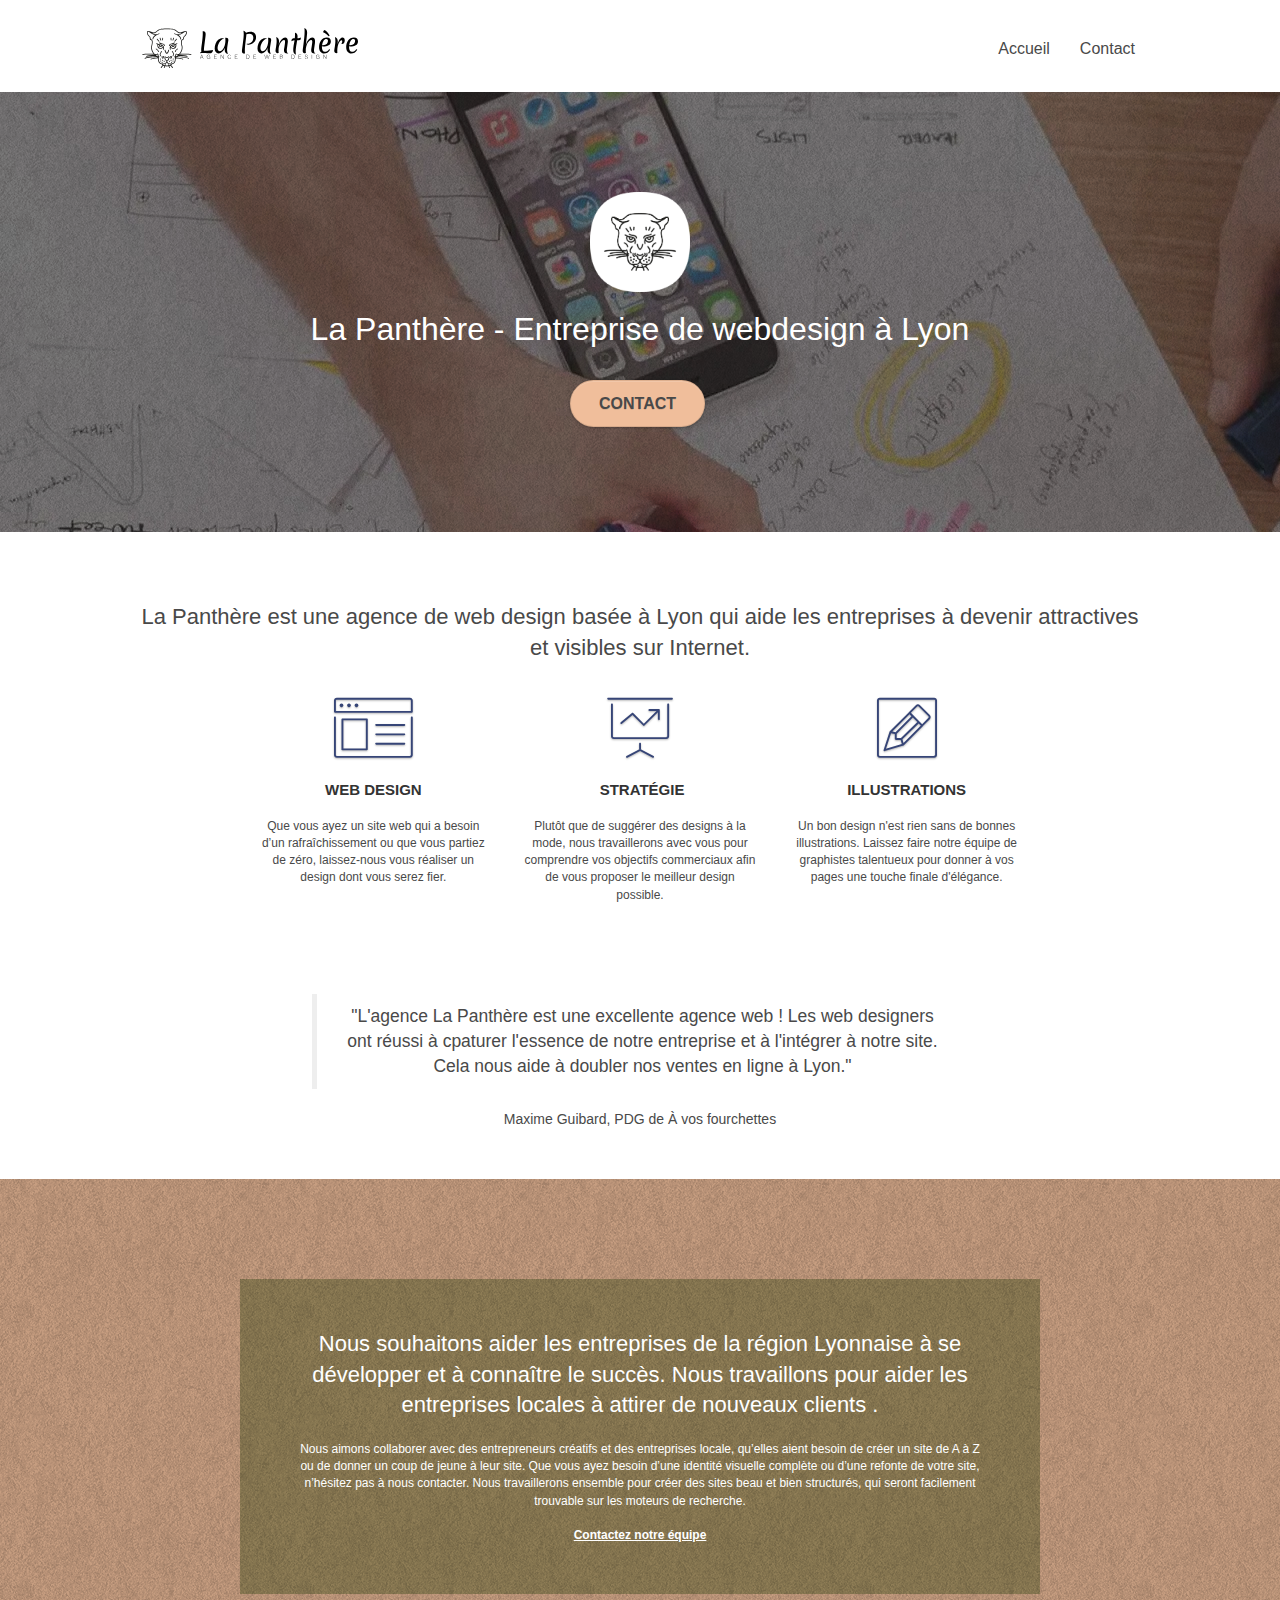
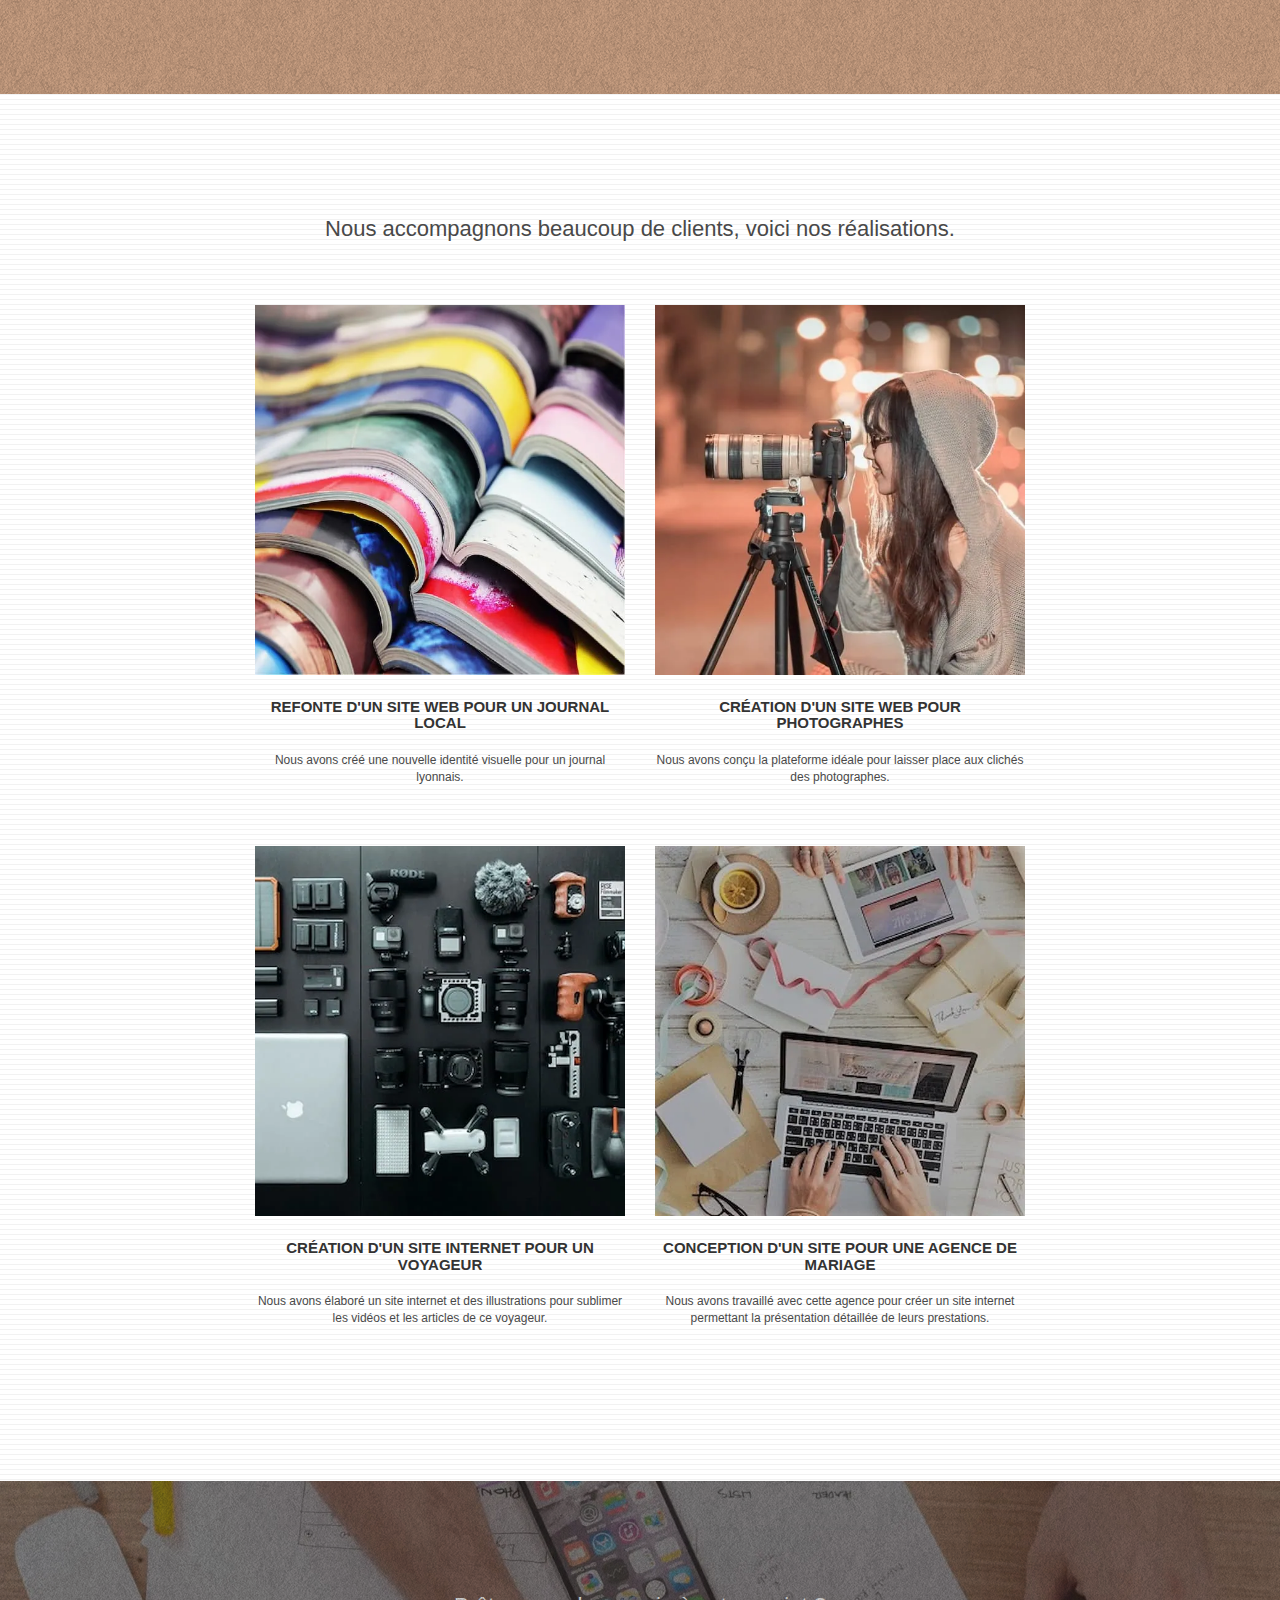
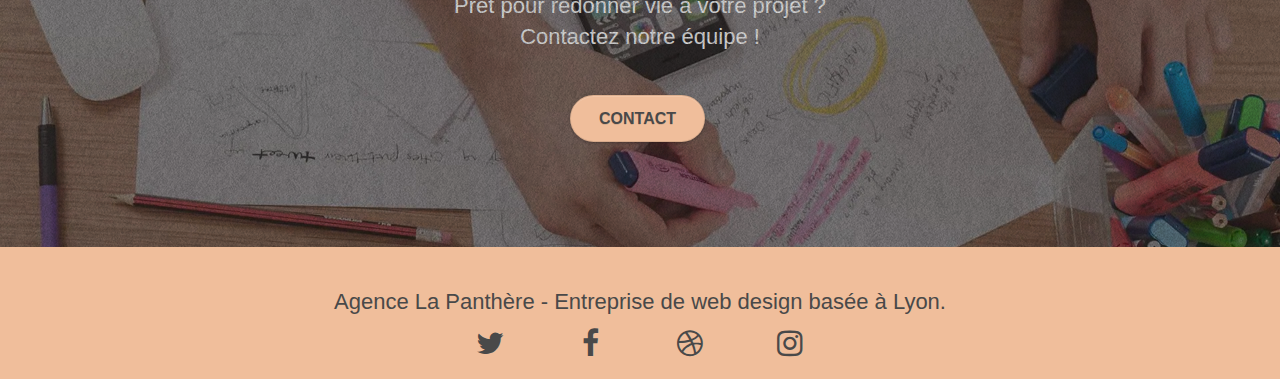
<file: index.html>
<!doctype html>
<html lang="fr">
<head>
    <meta charset="utf-8">
    <meta name="description" content="L'agence La Panthère est une agence de web design qui aide les entreprises
	à devenir attractives et visibles sur Internet. Page d'accueil et deprésentation de l'entreprise. 
	Découvrez notre savoir-faire, nos nombreux services ainsi que nos réalisations.">
    <meta name="viewport" content="width=device-width, initial-scale=1.0, viewport-fit=cover">
	<meta name="robots" content="index, follow">
	<link rel="canonical" href="https://karinbaldisseri.github.io/La-Panthere-recommendations-included/" />
    <link rel="shortcut icon" type="image/png" href="favicon.jpg">
    
	<link rel="stylesheet" type="text/css" href="./css/bootstrap.min.css">
	<link rel="stylesheet" type="text/css" href="style.min.css">
	<link rel="stylesheet" type="text/css" href="./css/font-awesome.min.css">
	<link rel="stylesheet" type="text/css" href="./css/et-line.min.css">
	
	<script src="./js/jquery-2.1.0.min.js" defer></script>
	<script src="./js/bootstrap.min.js" defer></script>
	<script src="./js/blocs.min.js" defer></script>
	<script src="./js/jquery.touchSwipe.min.js" defer></script>
	

    <title>La Panthère - Entreprise de web design à Lyon - Page d'accueil et de présentation</title>

    
<!-- Analytics -->
 
<!-- Analytics END -->
    
</head>
<body>
<!-- Principal conteneur -->
<div class="page-container">
    
<!-- bloc-0 = header-->
<header class="bloc bgc-white l-bloc " id="bloc-0">
	<div class="container bloc-sm">

		<nav class="navbar row">
			<div class="navbar-header">
				<a class="navbar-brand" href="index.html"><img src="img/agence-la-panthere-monochrome.svg" alt="Logo de La Panthère - Entreprise de web design à Lyon - Aller à la page d'accueil" title="Aller à la page d'accueil"/></a>
				<button id="nav-toggle" type="button" class="ui-navbar-toggle navbar-toggle" data-toggle="collapse" data-target=".navbar-1">
					<span class="sr-only">Toggle navigation</span><span class="icon-bar"></span><span class="icon-bar"></span><span class="icon-bar"></span>
				</button>
			</div>
			<div class="collapse navbar-collapse navbar-1 special-dropdown-nav">
				<ul class="site-navigation nav navbar-nav">
					<li>
						<a href="index.html">Accueil</a>
					</li>
					<li>
						<a href="contact.html">Contact</a>
					</li>
				</ul>
			</div>
		</nav>
	</div>
</header>
<!-- bloc-0 END -->
<main>
	<!-- bloc-1-presentation -->
	<section class="bloc bgc-dark-slate-blue bg-banniere d-bloc bg-t-edge bloc-bg-texture texture-paper b-parallax" id="bloc-1-hero">
		<div class="container bloc-lg">
			<div class="row tight-width-whitespace">
				<div class="col-sm-12">
					<img src="img/logo.png" class="center-block image-resize-mode logo-img"  alt="Logo de La Phanthère - Entreprise de web design à Lyon" />
					<h1 class="text-center hero-bloc-text tc-white ">
					La Panthère - Entreprise de webdesign à Lyon
					</h1>
					<div class="text-center">
						<a href="contact.html" class="btn btn-lg btn-clean btn-rd cta-hero btn-atomic-tangerine" id="cta-hero">Contact</a>
					</div>
				</div>
			</div>
		</div>
	</section>
	<!-- bloc-1-presentation END -->

	<!-- bloc-2-services -->
	<section class="bloc bgc-white l-bloc" id="bloc-2-services">
		<div class="container bloc-md">
			<div class="row">
				<div class="col-sm-12 text-center">
					<h2>La Panthère est une agence de web design basée à Lyon qui aide les entreprises à devenir attractives et visibles sur Internet.</h2>
				</div>
			</div>
			<div class="row voffset-lg med-width-whitespace">
				<article class="col-sm-4">
					<div class="text-center">
						<span class="et-icon-browser sm-shadow icon-dark-slate-blue icons icon-lg"></span>
					</div>
					<h3 class="mg-md text-center">
						Web design
					</h3>
					<p class="text-center ">
						Que vous ayez un site web qui a besoin d&rsquo;un rafraîchissement ou que vous partiez de zéro, laissez-nous vous réaliser un design dont vous serez fier.
					</p>
				</article>
				<article class="col-sm-4">
					<div class="text-center">
						<span class="et-icon-presentation sm-shadow icon-dark-slate-blue icons icon-lg"></span>
					</div>
					<h3 class="mg-md text-center">
						&nbsp;Stratégie
					</h3>
					<p class="text-center ">
						Plutôt que de suggérer des designs à la mode, nous travaillerons avec vous pour comprendre vos objectifs commerciaux afin de vous proposer le meilleur design possible.<br>
					</p>
				</article>
				<article class="col-sm-4">
					<div class="text-center">
						<span class="et-icon-edit sm-shadow icon-dark-slate-blue icons icon-lg"></span>
					</div>
					<h3 class="mg-md text-center">
						Illustrations
					</h3>
					<p class="text-center ">
						Un bon design n'est rien sans de bonnes illustrations. Laissez faire notre équipe de graphistes talentueux pour donner à vos pages une touche finale d'élégance.
					</p>
				</article>
			</div>
			<div class="row voffset-lg voffset">
				<div class="col-xs-12 col-md-8 col-md-offset-2 text-center">
					<figure>
						<blockquote>
							"L'agence La Panthère est une excellente agence web ! Les web designers ont réussi à cpaturer l'essence de notre entreprise et à l'intégrer à notre site. Cela nous aide à doubler nos ventes en ligne à Lyon."
						</blockquote>
						<figcaption>Maxime Guibard, PDG de À vos fourchettes</figcaption>
					</figure>
				</div>
			</div>
		</div>
	</section>
	<!-- bloc-2-services END -->

	<!-- bloc-3-what-i-do -->
	<section class="bloc tc-white bgc-atomic-tangerine bg-presentation d-bloc bloc-bg-texture texture-paper b-parallax" id="bloc-3-what-i-do">
		<div class="container bloc-lg">
			<div class="row tight-width-whitespace black-background">
				<div class="col-sm-12">
					<h2 class="mg-md text-center tc-white">
					Nous souhaitons aider les entreprises de la région Lyonnaise à se développer et à connaître le succès. Nous travaillons pour aider les entreprises locales à attirer de nouveaux clients .<br>
					</h2>
					<p class="text-center white">
						Nous aimons collaborer avec des entrepreneurs créatifs et des entreprises locale, qu’elles aient besoin de créer un site de A à Z ou de donner un coup de jeune à leur site. Que vous ayez besoin d’une identité visuelle complète ou d’une refonte de votre site, n’hésitez pas à nous contacter. Nous travaillerons ensemble pour créer des sites beau et bien structurés, qui seront facilement trouvable sur les moteurs de recherche. <br><br><a class="ltc-white bold-link" href="contact.html">Contactez notre équipe</a><br>
					</p>
				</div>
			</div>
		</div>
	</section>
	<!-- bloc-3-what-i-do END -->

	<!-- bloc-4-portfolio -->
	<section class="bloc bgc-white bg-lines-h2-bg bg-repeat l-bloc" id="bloc-4-portfolio">
		<div class="container bloc-lg">
			<div class="row">
				<div class="col-sm-12 text-center">
					<h2>Nous accompagnons beaucoup de clients, voici nos réalisations.</h2>
				</div>
			</div>
			<div class="row tight-width-whitespace portfolio-row flex-column">
				<article class="col-sm-6 flex-column">
					<a href="#" data-lightbox="img/1.webp" data-gallery-id="gallery-1" data-caption="Refonte d'un site web pour un journal local" data-frame="snapshot-lb"><img src="img/1.webp" alt="lien vers photo de magazines aggrandie" title="Lien vers photo aggrandie" class="img-responsive portfolio-thumb" loading="lazy"/></a>
					<h3 class="mg-md text-center">
						Refonte d'un site web pour un journal local
					</h3>
					<p class="text-center">
						Nous avons créé une nouvelle identité visuelle pour un journal lyonnais.
					</p>
				</article>
				<article class="col-sm-6 flex-column top-gap">
					<a href="#" data-lightbox="img/2.webp" data-gallery-id="gallery-1" data-caption="Création d'un site web pour photographes" data-frame="snapshot-lb"><img src="img/2.webp" class="img-responsive portfolio-thumb" alt="lien vers photo d'une photographe aggrandie" title="Lien vers photo aggrandie" loading="lazy"/></a>
					<h3 class="mg-md text-center">
						Création d'un site web pour photographes
					</h3>
					<p class="text-center">
						Nous avons conçu la plateforme idéale pour laisser place aux clichés des photographes.
					</p>
				</article>
			</div>
			<div class="row tight-width-whitespace portfolio-row flex-column">
				<article class="col-sm-6 flex-column top-gap">
					<a href="#" data-lightbox="img/3.webp" data-gallery-id="gallery-1" data-caption="Création d'un site internet pour un voyageur" data-frame="snapshot-lb"><img src="img/3.webp" class="img-responsive portfolio-thumb" alt="lien vers photo de materiel informatique et de photographie aggrandie" title="Lien vers photo aggrandie" loading="lazy"/></a>
					<h3 class="mg-md text-center">
						Création d'un site internet pour un voyageur
					</h3>
					<p class="text-center">
						Nous avons élaboré un site internet et des illustrations pour sublimer les vidéos et les articles de ce voyageur.
					</p>
				</article>
				<article class="col-sm-6 flex-column top-gap">
					<a href="#" data-lightbox="img/4.webp" data-gallery-id="gallery-1" data-caption="Conception d'un site pour une agence de mariage" data-frame="snapshot-lb"><img src="img/4.webp" class="img-responsive portfolio-thumb" alt="lien vers photo bureau de travail aggrandie" title="Lien vers photo aggrandie" loading="lazy"/></a>
					<h3 class="mg-md text-center">
						Conception d'un site pour une agence de mariage
					</h3>
					<p class="text-center">
						Nous avons travaillé avec cette agence pour créer un site internet permettant la présentation détaillée de leurs prestations.
					</p>
				</article>
			</div>
		</div>
	</section>
	<!-- bloc-4-portfolio END -->

	<!-- bloc-5-cta -->
	<section class="bloc bgc-dark-slate-blue bg-banniere d-bloc bloc-bg-texture texture-paper" id="bloc-5-cta">
		<div class="container bloc-lg">
			<div class="row">
				<h2 class="mg-md text-center tc-white">
					Prêt pour redonner vie à votre projet ?<br>Contactez notre équipe !
				</h2>
				<div class="col-sm-12 text-center">
					<a href="contact.html" class="btn btn-atomic-tangerine btn-clean btn-rd btn-lg cta-hero">Contact</a>
				</div>
			</div>
		</div>
	</section>
	<!-- bloc-5-cta END -->
</main>
<!-- Footer - bloc-8 -->
<footer class="bloc bgc-atomic-tangerine " id="bloc-8">
	<div class="container bloc-sm">
		<div class="row">
			<div class="col-sm-12">
				<h2 class="text-center">
					Agence La Panthère - Entreprise de web design basée à Lyon.<br>
				</h2>
				<div class="row row-no-gutters social flex-row">
					<div class="col-sm-3">
						<div class="text-center">
							<a class="social" href="https://twitter.com/la-panthère" title="Aller sur notre compte Twitter"><span class="fa fa-twitter icon-md"></span></a>
						</div>
					</div>
					<div class="col-sm-3">
						<div class="text-center">
							<a class="social" href="https://facebook.com/la-panthère" title="Aller sur notre page Facebook"><span class="fa fa-facebook icon-md"></span></a>
						</div>
					</div>
					<div class="col-sm-3">
						<div class="text-center">
							<a class="social" href="https://dribbble.com/la-panthère" title="Aller sur notre page Dribbble"><span class="fa fa-dribbble icon-md"></span></a>
						</div>
					</div>
					<div class="col-sm-3">
						<div class="text-center">
							<a class="social" href="https://instagram.com/la-panthère" title="Aller sur notre page Instagram"><span class="fa fa-instagram icon-md"></span></a>
						</div>
					</div>
				</div>
			</div>
		</div>
	</div>
</footer>
<!-- Footer - bloc-8 END -->

</div>
<!-- Principal conteneur END -->
    

</body>
</html>
</file>
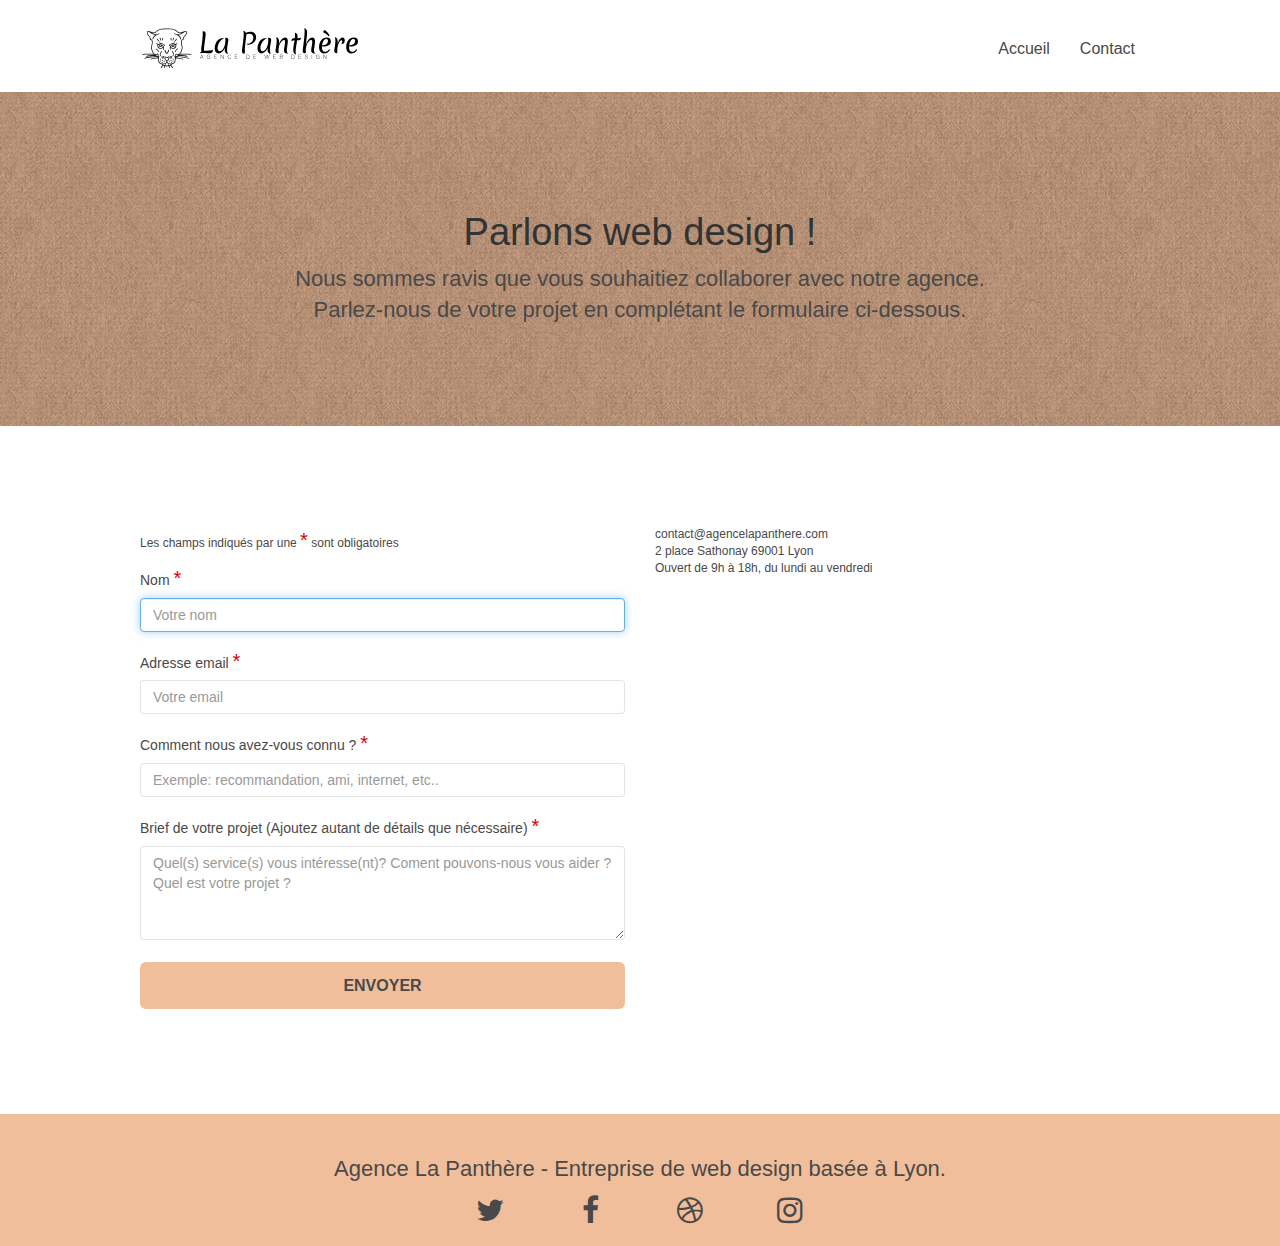
<file: contact.html>
<!doctype html>
<html lang="fr">
<head>
	<meta charset="utf-8">
	<meta name="description" content="L'agence La Panthère est une agnce de web design qui aide les entreprises
	à devenir attractives et visibles sur Internet. Page de contact: nous sommes à votre disposition. N'hésitez pas à nous contacter.">
	<meta name="viewport" content="width=device-width, initial-scale=1.0, viewport-fit=cover">
	<meta name="robots" content="index, follow">
	<link rel="canonical" href="https://karinbaldisseri.github.io/La-Panthere-recommendations-included/" />
	<link rel="shortcut icon" type="image/png" href="favicon.jpg">
    
	<link rel="stylesheet" type="text/css" href="./css/bootstrap.min.css">
	<link rel="stylesheet" type="text/css" href="style.min.css">
	<link rel="stylesheet" type="text/css" href="./css/font-awesome.min.css">
	<link rel="stylesheet" type="text/css" href="./css/et-line.min.css">
	
	<script src="./js/jquery-2.1.0.min.js" defer></script>
	<script src="./js/bootstrap.min.js" defer></script>
	<script src="./js/jqBootstrapValidation.min.js" defer></script>
	<script src="./js/formHandler.min.js" defer></script>
    <title>Agence de web design - La Panthère - Page de contact</title>

    
<!-- Analytics -->
 
<!-- Analytics END -->
    
</head>
<body>
<!-- Principal conteneur -->
<div class="page-container">
    
<!-- bloc-0 -->
<header class="bloc bgc-white l-bloc " id="bloc-0">
	<div class="container bloc-sm">
		<nav class="navbar row">
			<div class="navbar-header">
				<a class="navbar-brand" href="index.html"><img src="img/agence-la-panthere-monochrome.svg" alt="La Panthère - Entreprise de web design à Lyon - Aller à la page d'accueil" title="Aller à la page d'accueil" /></a>
				<button id="nav-toggle" type="button" class="ui-navbar-toggle navbar-toggle" data-toggle="collapse" data-target=".navbar-1">
					<span class="sr-only">Toggle navigation</span><span class="icon-bar"></span><span class="icon-bar"></span><span class="icon-bar"></span>
				</button>
			</div>
			<div class="collapse navbar-collapse navbar-1 special-dropdown-nav">
				<ul class="site-navigation nav navbar-nav">
					<li>
						<a href="index.html">Accueil</a>
					</li>
					<li>
					</li>
					<li>
						<a href="contact.html">Contact</a>
					</li>
				</ul>
			</div>
		</nav>
	</div>
</header>
<!-- bloc-0 END -->
<main>
	<!-- bloc-6 -->
	<div class="bloc bg-dots-bg bg-repeat bgc-atomic-tangerine d-bloc bloc-bg-texture texture-paper" id="bloc-6">
		<div class="container bloc-lg">
			<div class="row">
				<div class="col-sm-12">
					<h1 class="text-center hero-bloc-text">
						Parlons web design !
					</h1>
					<h2 class="text-center mg-lg tight-width-whitespace">
						Nous sommes ravis que vous souhaitiez collaborer avec notre agence.<br>
						Parlez-nous de votre projet en complétant le formulaire ci-dessous.
					</h2>
				</div>
			</div>
		</div>
	</div>
	<!-- bloc-6 END -->

	<!-- bloc-7 -->
	<div class="bloc bgc-white l-bloc" id="bloc-7">
		<div class="container bloc-lg">
			<div class="row">
				<div class="col-sm-6">
					<form id="form_1" novalidate data-success-msg="Your message has been sent." data-fail-msg="Sorry it seems that our mail server is not responding, Sorry for the inconvenience!">
						<p>Les champs indiqués par une <span>*</span> sont obligatoires</p>
						<div class="form-group">
							<label for="name">
								Nom <span>*</span>
							</label>
							<input id="name" class="form-control" type="text" placeholder="Votre nom" required autofocus/>
						</div>
						<div class="form-group">
							<label for="email">
								Adresse email <span>*</span>
							</label>
							<input id="email" class="form-control" type="email" placeholder="Votre email" required />
						</div>
						<div class="form-group">
							<label for="input_504">
								Comment nous avez-vous connu ? <span>*</span>
							</label>
							<input class="form-control" type="text" placeholder="Exemple: recommandation, ami, internet, etc.." required id="input_504" />
						</div>
						<div class="form-group">
							<label for="message">
								Brief de votre projet (Ajoutez autant de détails que nécessaire) <span>*</span><br>
							</label><textarea id="message" class="form-control" placeholder="Quel(s) service(s) vous intéresse(nt)? Coment pouvons-nous vous aider ? Quel est votre projet ?" rows="4" cols="50" required></textarea>
						</div> 
						<button class="bloc-button btn btn-lg btn-block cta-hero btn-atomic-tangerine" type="submit">
							Envoyer
						</button>
					</form>
				</div>
				<div class="col-sm-6">
					<p>
						contact@agencelapanthere.com<br>2 place Sathonay 69001 Lyon<br>Ouvert de 9h à 18h, du lundi au vendredi<br>
					</p>
				</div>
			</div>
		</div>
	</div>
	<!-- bloc-7 END -->
</main>

<!-- Footer - bloc-8 -->
<footer class="bloc bgc-atomic-tangerine" id="bloc-8">
	<div class="container bloc-sm">
		<div class="row">
			<div class="col-sm-12">
				<h2 class="text-center">
					Agence La Panthère - Entreprise de web design basée à Lyon.<br>
				</h2>
				<div class="row row-no-gutters social flex-row">
					<div class="col-sm-3">
						<div class="text-center">
							<a class="social" href="https://twitter.com/la-panthère" title="Aller sur notre compte Twitter"><span class="fa fa-twitter icon-md"></span></a>
						</div>
					</div>
					<div class="col-sm-3">
						<div class="text-center">
							<a class="social" href="https://facebook.com/la-panthère" title="Aller sur notre page Facebook"><span class="fa fa-facebook icon-md"></span></a>
						</div>
					</div>
					<div class="col-sm-3">
						<div class="text-center">
							<a class="social" href="https://dribbble.com/la-panthère" title="Aller sur notre page Dribbble"><span class="fa fa-dribbble icon-md"></span></a>
						</div>
					</div>
					<div class="col-sm-3">
						<div class="text-center">
							<a class="social" href="https://instagram.com/la-panthère" title="Aller sur notre page Instagram"><span class="fa fa-instagram icon-md"></span></a>
						</div>
					</div>
				</div>
			</div>
		</div>
	</div>
</footer>
<!-- Footer - bloc-8 END -->

</div>
<!-- Principal conteneur END -->
    

</body>
</html>
</file>
<file: style.min.css>
body{margin:0;padding:0;background:#fff;overflow-x:hidden;-webkit-font-smoothing:antialiased;-moz-osx-font-smoothing:grayscale}a,button{transition:all .3s ease-in-out;outline:0!important}a:hover{text-decoration:none;cursor:pointer}#page-loading-blocs-notifaction{position:fixed;top:0;bottom:0;width:100%;z-index:100000;background:#fff url(img/pageload-spinner.gif) no-repeat center center}.logo-img{width:100px}.annuaire-margin{margin-top:40px}form span{color:#d00;font-size:20px}blockquote,figcaption{color:#494949}.bloc{width:100%;clear:both;background:50% 50% no-repeat;padding:0 50px;-webkit-background-size:cover;-moz-background-size:cover;-o-background-size:cover;background-size:cover;position:relative}.bloc .container{padding-left:0;padding-right:0}.bloc-lg{padding:100px 50px}.bloc-md{padding:50px}.bloc-sm{padding:20px 50px}.bg-b-edge,.bg-bl-edge,.bg-br-edge,.bg-center,.bg-l-edge,.bg-r-edge,.bg-repeat,.bg-t-edge,.bg-tl-edge,.bg-tr-edge{-webkit-background-size:auto!important;-moz-background-size:auto!important;-o-background-size:auto!important;background-size:auto!important}.bg-repeat{background:repeat}.bg-t-edge{background:top no-repeat}.bloc-bg-texture::before{content:"";background-size:2px 2px;position:absolute;top:0;bottom:0;left:0;right:0}.texture-paper::before{background:url(img/texture-paper.webp);background-size:280px 280px}.b-parallax{background-attachment:fixed}.d-bloc{color:rgba(255,255,255,.7)}.d-bloc button:hover{color:rgba(255,255,255,.9)}.d-bloc .icon-round,.d-bloc .icon-rounded,.d-bloc .icon-semi-rounded-a,.d-bloc .icon-semi-rounded-b,.d-bloc .icon-square{border-color:rgba(255,255,255,.9)}.d-bloc .divider-h span{border-color:rgba(255,255,255,.2)}.d-bloc .a-btn,.d-bloc .navbar a,.d-bloc .navbar-brand,.d-bloc a .icon-lg,.d-bloc a .icon-md,.d-bloc a .icon-sm,.d-bloc a .icon-xl,.d-bloc h1 a,.d-bloc h2 a,.d-bloc h3 a,.d-bloc h4 a,.d-bloc h5 a,.d-bloc h6 a,.d-bloc p a{color:rgba(255,255,255,.6)}.d-bloc .a-btn:hover,.d-bloc .navbar a:hover,.d-bloc .navbar-brand:hover,.d-bloc a:hover .icon-lg,.d-bloc a:hover .icon-md,.d-bloc a:hover .icon-sm,.d-bloc a:hover .icon-xl,.d-bloc h1 a:hover,.d-bloc h2 a:hover,.d-bloc h3 a:hover,.d-bloc h4 a:hover,.d-bloc h5 a:hover,.d-bloc h6 a:hover,.d-bloc p a:hover{color:rgba(255,255,255,1)}.d-bloc .navbar-toggle .icon-bar{background:rgba(255,255,255,1)}.d-bloc .btn-wire,.d-bloc .btn-wire:hover{color:rgba(255,255,255,1);border-color:rgba(255,255,255,1)}.d-bloc .panel{color:rgba(0,0,0,.5)}.d-bloc .panel button:hover{color:rgba(0,0,0,.7)}.d-bloc .panel icon{border-color:rgba(0,0,0,.7)}.d-bloc .panel .divider-h span{border-color:rgba(0,0,0,.1)}.d-bloc .panel .a-btn{color:rgba(0,0,0,.6)}.d-bloc .panel .a-btn:hover{color:rgba(0,0,0,1)}.d-bloc .panel .btn-wire,.d-bloc .panel .btn-wire:hover{color:rgba(0,0,0,.7);border-color:rgba(0,0,0,.3)}.d-bloc .panel,.l-bloc{color:rgba(0,0,0,.5)}.d-bloc .panel button:hover,.l-bloc button:hover{color:rgba(0,0,0,.7)}.l-bloc .icon-round,.l-bloc .icon-rounded,.l-bloc .icon-semi-rounded-a,.l-bloc .icon-semi-rounded-b,.l-bloc .icon-square{border-color:rgba(0,0,0,.7)}.d-bloc .panel .divider-h span,.l-bloc .divider-h span{border-color:rgba(0,0,0,.1)}.d-bloc .panel .a-btn,.l-bloc .a-btn,.l-bloc .navbar a,.l-bloc .navbar-brand,.l-bloc a .icon-lg,.l-bloc a .icon-md,.l-bloc a .icon-sm,.l-bloc a .icon-xl,.l-bloc h1 a,.l-bloc h2 a,.l-bloc h3 a,.l-bloc h4 a,.l-bloc h5 a,.l-bloc h6 a,.l-bloc p a{color:rgba(0,0,0,.6)}.d-bloc .panel .a-btn:hover,.l-bloc .a-btn:hover,.l-bloc .navbar a:hover,.l-bloc .navbar-brand:hover,.l-bloc a:hover .icon-lg,.l-bloc a:hover .icon-md,.l-bloc a:hover .icon-sm,.l-bloc a:hover .icon-xl,.l-bloc h1 a:hover,.l-bloc h2 a:hover,.l-bloc h3 a:hover,.l-bloc h4 a:hover,.l-bloc h5 a:hover,.l-bloc h6 a:hover,.l-bloc p a:hover{color:rgba(0,0,0,1)}.l-bloc .navbar-toggle .icon-bar{color:rgba(0,0,0,.6)}.d-bloc .panel .btn-wire,.d-bloc .panel .btn-wire:hover,.l-bloc .btn-wire,.l-bloc .btn-wire:hover{color:rgba(0,0,0,.7);border-color:rgba(0,0,0,.3)}.voffset{margin-top:30px}.voffset-lg{margin-top:80px}.row-no-gutters{margin-right:0;margin-left:0}.row.row-no-gutters>[class*=" col-"],.row.row-no-gutters>[class^=col-]{padding-right:0;padding-left:0}#bloc-1-hero h1{font-size:32px}.navbar{margin-bottom:0;z-index:1}.navbar-brand{height:auto;padding:3px 15px;font-size:25px;font-weight:600;line-height:44px}.navbar-brand img{max-height:200px;margin:0 5px 0 0;display:inline}.navbar-brand img[src$=svg]{min-width:100px}.nav-center .navbar-brand img{margin:0}.navbar .nav{padding-top:2px;margin-right:-16px;float:right;z-index:1}.nav>li{float:left;margin-top:4px;font-size:16px}.navbar-nav .open .dropdown-menu>li>a{text-align:inherit}.nav>li a:focus,.nav>li a:hover{background:0 0}.navbar-toggle{margin:10px 10px 0 0;border:0}.navbar-toggle:hover{background:0 0!important}.navbar-toggle .icon-bar{background-color:rgba(0,0,0,.5);width:26px}.nav-invert .navbar .nav{float:left}.nav-invert .navbar-brand,.nav-invert .navbar-header{float:right;position:relative;z-index:2}@media (min-width:768px){.site-navigation{position:absolute;top:50%;right:20px;transform:translate(0,-50%);-webkit-transform:translateY(-50%)}.nav>li .dropdown-menu a,.nav>li .dropdown-menu a:hover{color:#484848}.nav-invert .site-navigation{left:0;right:0}.nav-center{text-align:center}.nav-center .navbar-header{width:100%}.nav-center .nav>li,.nav-center .navbar-brand,.nav-center .navbar-header{float:none;display:inline-block}.nav-center .site-navigation{position:relative;width:100%;right:0;margin-right:0;margin-top:20px}.nav-center.mini-nav .navbar-toggle{float:none;margin:10px auto 0}}.nav>li>.dropdown a{background:0 0!important;display:block;padding:14px 15px}nav .caret{margin:0 5px}.dropdown-menu .dropdown-menu{top:-8px;left:100%}.dropdown-menu .dropmenu-flow-right{top:100%;left:0;margin-left:-1px;border-top-left-radius:0;border-top-right-radius:0}.dropdown-menu .dropdown span{border:4px solid #000;border-top-color:transparent;border-right-color:transparent;border-bottom-color:transparent;margin:6px -5px 0 0!important;float:right}.mg-md{margin-top:10px;margin-bottom:20px}.mg-lg{margin-top:10px;margin-bottom:40px}.btn{margin:0 5px 5px 0}.btn.pull-right{margin:0 0 5px 5px}.btn-d,.btn-d:focus,.btn-d:hover{color:#fff;background:rgba(0,0,0,.3)}button{outline:0!important}.btn-rd{border-radius:40px}.btn-clean{border:1px solid rgba(0,0,0,.08);border-bottom-color:rgba(0,0,0,.1);text-shadow:0 1px 0 rgba(0,0,1,.1);box-shadow:0 1px 3px rgba(0,0,1,.25),inset 0 1px 0 0 rgba(255,255,255,.15)}.icon-md{font-size:30px!important}.icon-lg{font-size:60px!important}.sm-shadow{text-shadow:0 1px 2px rgba(0,0,0,.3)}.panel-sq,.panel-sq .panel-footer,.panel-sq .panel-heading{border-radius:0}.panel-rd{border-radius:30px}.panel-rd .panel-heading{border-radius:29px 29px 0 0}.panel-rd .panel-footer{border-radius:0 0 29px 29px}.form-control{border-color:rgba(0,0,0,.1);box-shadow:none}.scrollToTop{width:40px;height:40px;position:fixed;bottom:20px;right:20px;opacity:0;z-index:500;transition:all .3s ease-in-out}.scrollToTop span{margin-top:6px}.showScrollTop{font-size:14px;opacity:1}a[data-lightbox]{position:relative;display:block;text-align:center}a[data-lightbox]:hover::before{content:"+";font-family:HelveticaNeue-Light,"Helvetica Neue Light","Helvetica Neue",Helvetica,Arial;font-size:32px;width:50px;height:50px;margin-left:-25px;border-radius:50%;background:rgba(0,0,0,.6);color:#fff;font-weight:100;z-index:1;position:absolute;top:50%;transform:translateY(-50%);-webkit-transform:translateY(-50%)}a[data-lightbox]:hover img{opacity:.6;-webkit-animation-fill-mode:none;animation-fill-mode:none}#lightbox-modal{display:flex;align-items:center}#lightbox-modal .modal-dialog{width:90%;max-width:900px;margin:0 auto 0}#lightbox-modal .modal-dialog img{max-height:90vh;margin:0 auto}.lightbox-caption{padding:20px;color:#fff;background:rgba(0,0,0,.5);position:absolute;left:15px;right:15px;bottom:5px}.close-lightbox{color:#fff;font-size:30px;position:absolute;top:20px;right:20px;z-index:20;background:rgba(0,0,0,.5);border:none;line-height:30px;padding:0 9px 5px;opacity:.3}.close-lightbox:hover,.next-lightbox:hover,.prev-lightbox:hover{opacity:1;color:#fff}.next-lightbox,.prev-lightbox{font-size:20px;color:rgba(255,255,255,.9);background:rgba(0,0,0,.5);transition:all .2s ease-in-out;position:absolute;top:45%;z-index:1;opacity:.4}.next-lightbox{padding:6px 8px 1px 13px;right:25px}.prev-lightbox{padding:6px 13px 1px 10px;left:25px}.snapshot-lb .modal-body{padding-bottom:45px}.snapshot-lb .lightbox-caption{padding:0;color:rgba(0,0,0,.5);background:0 0}.btn,a,h1,h2,h3,h4,h5,h6,label,p{font-family:helvetica;font-weight:400;color:#494949!important}.container{max-width:1000px}.hero-bloc-text{font-size:38px}.hero-bloc-text-sub{font-size:36px}.statement-bloc-text{line-height:26px;font-style:italic;font-size:20px;text-align:center;font-weight:lighter;max-width:520px;margin:auto auto auto auto}p{font-size:12px}.tight-width-whitespace{max-width:800px;margin:auto auto auto auto}.h1{font-size:20px;font-family:"Open Sans"}.cta-hero{margin-top:22px;color:#fff!important;text-transform:uppercase;padding:12px 28px 12px 28px;font-size:16px;font-weight:700}.social{max-width:400px;margin:auto auto auto auto}h2{font-size:22px;line-height:1.4em}h3{font-size:15px;text-transform:uppercase;font-weight:700;color:#333!important}.med-width-whitespace{max-width:800px;margin:auto auto auto auto;box-shadow:0 0 0 #000}h1{color:#333!important}h4{color:#333!important}.icons{margin-bottom:14px;margin-top:24px}.white{color:#fff!important}.portfolio-thumb{margin-bottom:24px}.portfolio-row{margin-bottom:44px;margin-top:50px}.avatar{box-shadow:0 4px 9px rgba(0,0,0,.3)}.black-background{background-color:rgba(165,147,99,.9);padding:40px 40px 40px 40px}.bold-link{font-weight:900;text-decoration:underline!important}.bgc-white{background-color:#fff}.bgc-dark-slate-blue{background-color:#364577}.bgc-atomic-tangerine{background-color:#f0be9b}.tc-white{color:#fff!important}.btn-atomic-tangerine{background:#f0be9b!important;color:#494949!important}.btn-atomic-tangerine:hover{background:#c27956!important;color:#fff!important}.ltc-white{color:#fff!important}.ltc-white:hover{color:#ccc!important}.ltc-atomic-tangerine{color:#f0be9b!important}.ltc-atomic-tangerine:hover{color:#c27956!important}.icon-dark-slate-blue{color:#364577!important;border-color:#364577!important}.bg-dots-bg{background-image:url(img/dots-bg.png)}.bg-lines-h2-bg{background-image:url(img/lines-h2-bg.png)}.bg-banniere{background-image:url(img/agence-la-panthere.webp)}.bg-presentation{background-image:url(img/image-de-presentation.webp)}@media (max-width:1024px){.bloc{padding-left:20px;padding-right:20px}.bloc-tile-2.full-width-bloc .container,.bloc-tile-3.full-width-bloc .container,.bloc-tile-4.full-width-bloc .container,.bloc.full-width-bloc{padding-left:0;padding-right:0}}@media (max-width:992px) and (min-width:768px){.navbar .nav{max-width:80%}.nav-center.navbar .nav{max-width:100%}}@media only screen and (min-width:768px) and (max-width:1024px) and (orientation:landscape){.b-parallax{background-attachment:scroll}}@media only screen and (min-width:1024px) and (max-width:1366px) and (-webkit-min-device-pixel-ratio:1.5){.b-parallax{background-attachment:scroll}}@media (max-width:991px){.container{width:100%}.b-parallax{background-attachment:scroll}#hero-bloc,.page-container{overflow-x:hidden;position:relative}.bloc-group,.bloc-group .bloc{display:block;width:100%}.bloc-fill-screen .fill-bloc-bottom-edge,.bloc-fill-screen .fill-bloc-top-edge{padding:0 20px}}@media (max-width:767px){footer .flex-row{display:flex;justify-content:space-around}footer .annuaire-margin{margin-left:25px}.flex-column{display:flex;flex-direction:column;align-items:center}article .img-responsive{width:300px}.top-gap{margin-top:30px}.page-container{overflow-x:hidden;position:relative}#disqus_thread,h1,h2,h3,h4,h5,h6,p{padding-left:10px!important;padding-right:10px!important}.b-parallax{background-attachment:scroll}.navbar .nav{padding-top:0;border-top:1px solid rgba(0,0,0,.2);float:none!important}.navbar.row{margin-left:0;margin-right:0}.site-navigation{position:inherit;transform:none;-webkit-transform:none;-ms-transform:none}.nav>li{margin-top:0;border-bottom:1px solid rgba(0,0,0,.1);background:rgba(0,0,0,.05);text-align:left;padding-left:15px;width:100%}.nav>li:hover{background:rgba(0,0,0,.08)}.dropdown .dropdown a .caret{float:none;margin:5px 0 0 10px!important;border:4px solid #000;border-bottom-color:transparent;border-right-color:transparent;border-left-color:transparent}#hero-bloc .navbar .nav{background:rgba(0,0,0,.8)}#hero-bloc .navbar .nav a{color:rgba(255,255,255,.6)}.hero{padding:50px 0}.hero-nav{left:-1px;right:-1px}.navbar-collapse{padding:0;overflow-x:hidden;-webkit-box-shadow:none;box-shadow:none}.navbar-brand img{max-height:40px;width:auto}.nav-invert .navbar-header{float:none;width:100%}.nav-invert .navbar-toggle{float:left;margin-left:10px}.bloc{padding-left:0;padding-right:0}.bloc-lg,.bloc-xl,.bloc-xxl{padding:40px 0}.bloc-md,.bloc-sm{padding-left:0;padding-right:0}.bloc-fill-screen .fill-bloc-bottom-edge,.bloc-fill-screen .fill-bloc-top-edge,.bloc-tile-2 .container,.bloc-tile-3 .container,.bloc-tile-4 .container{padding-left:0;padding-right:0}.a-block{padding:0 10px}.btn-dwn{display:none}.voffset{margin-top:5px}.voffset-md{margin-top:20px}.voffset-lg{margin-top:30px}form{padding:5px}.close-lightbox{display:inline-block}.blocsapp-device-iphone5{background-size:216px 425px;padding-top:60px;width:216px;height:425px}.blocsapp-device-iphone5 img{width:180px;height:320px}}@media (max-width:400px){.bloc{padding-left:0;padding-right:0}}@media (max-width:767px){.bloc-mob-center-text{text-align:center}}
</file>
